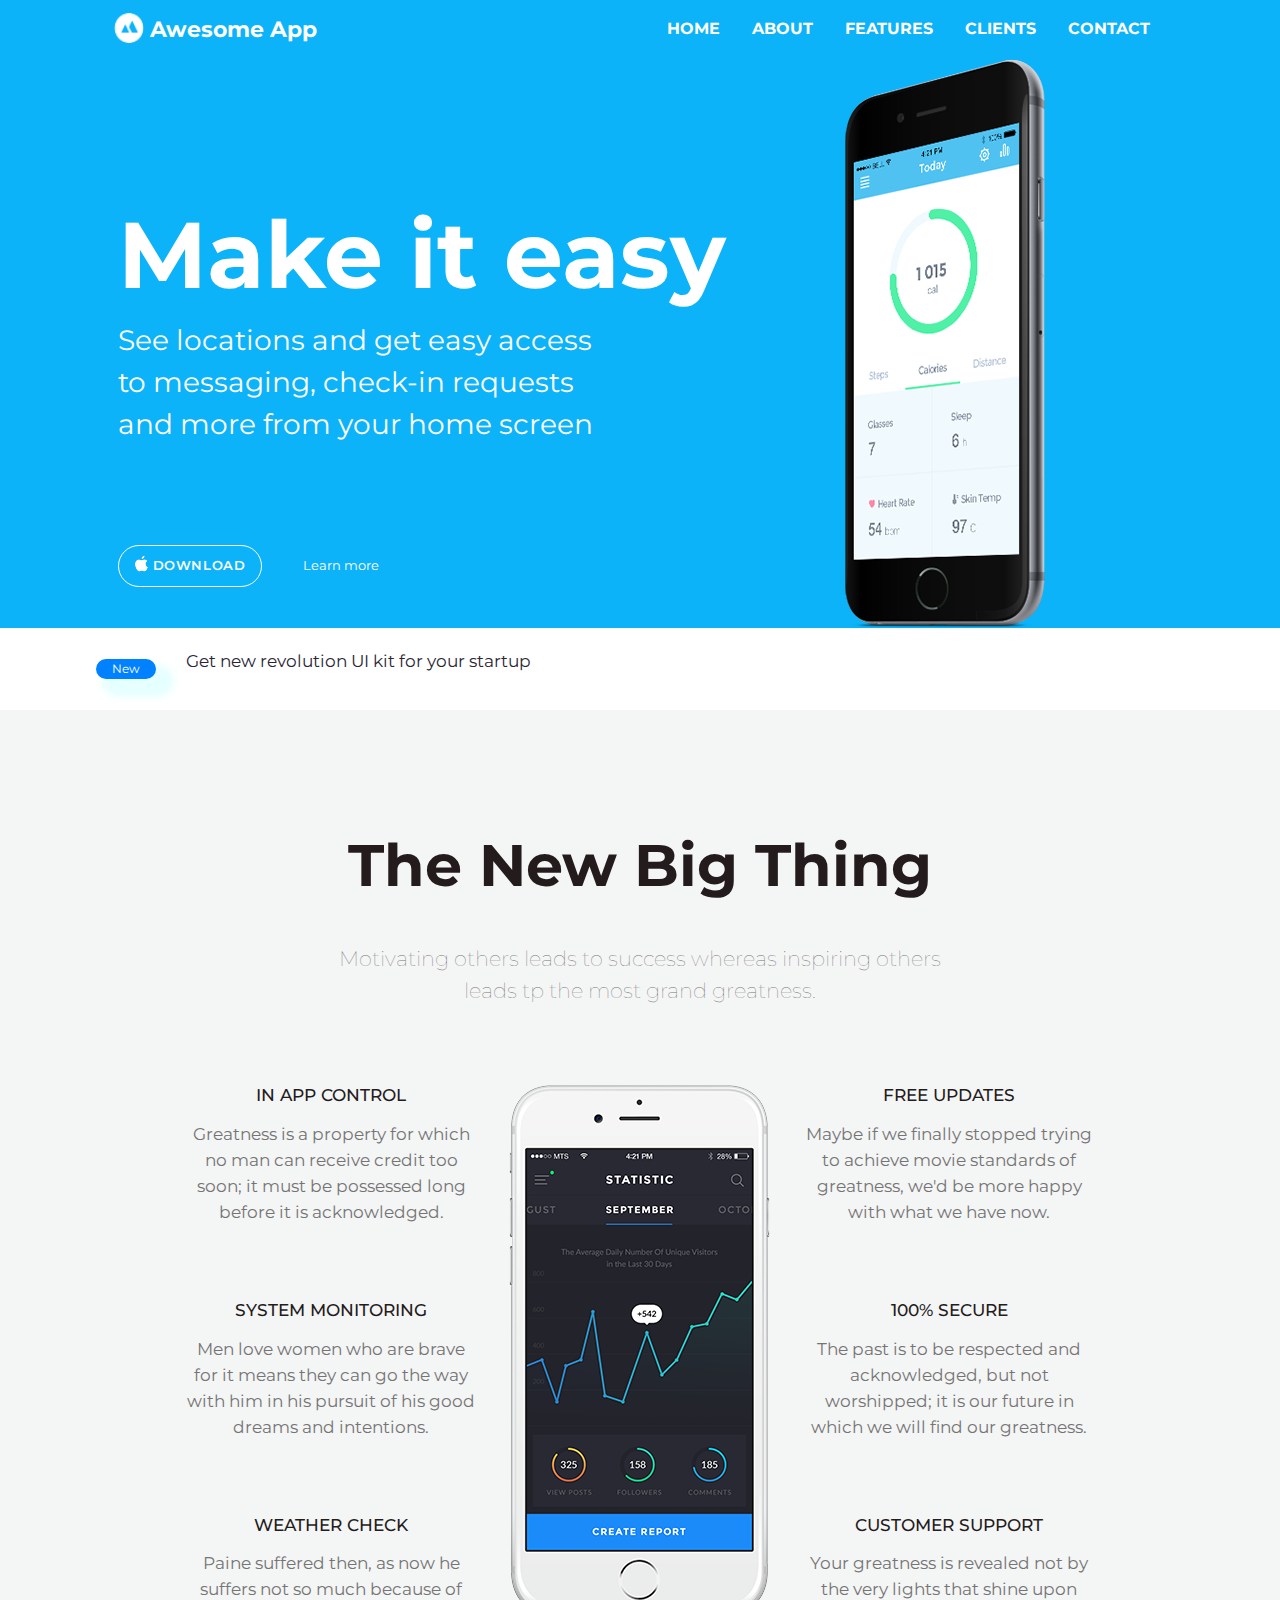
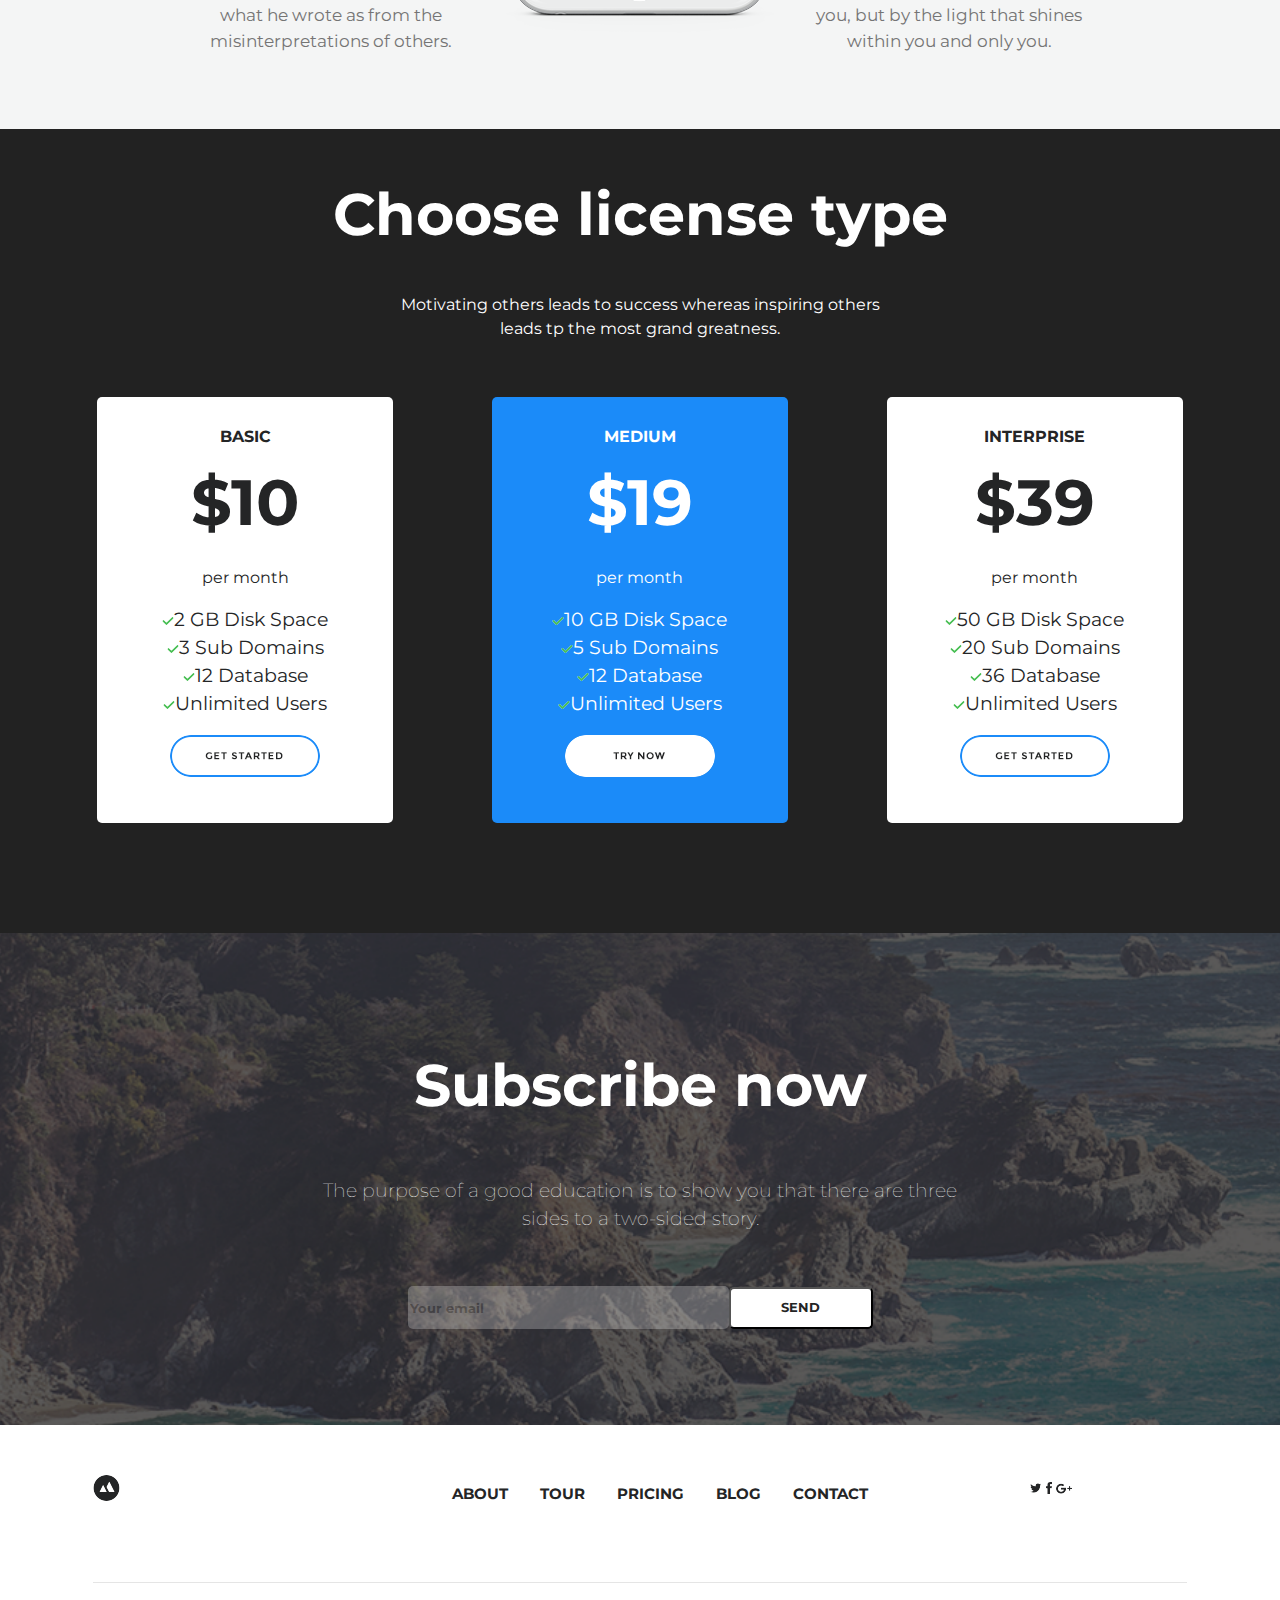
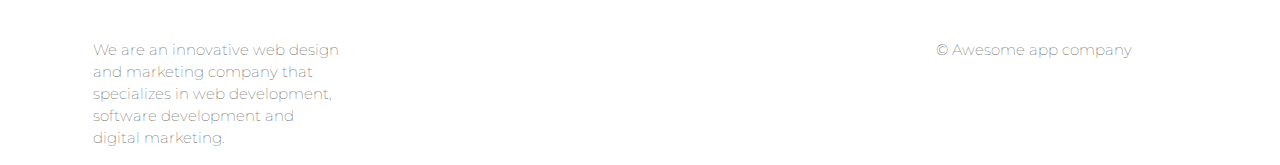
<file: index.html>
<!-- <!doctype html>
<html class="" lang="en">

  <head>
    <meta charset="utf-8">
    <title>Awesome App Website - Week 8</title>

    <meta name="description" content="">
    <meta name="viewport" content="width=device-width, initial-scale=1">

    <link rel="preconnect" href="https://fonts.gstatic.com">
    <link href="https://fonts.googleapis.com/css2?family=Montserrat:wght@100&display=swap" rel="stylesheet">

    <link rel="preconnect" href="https://fonts.gstatic.com">
    <link href="https://fonts.googleapis.com/css2?family=Montserrat:wght@700&display=swap" rel="stylesheet">



    <link rel="stylesheet" href="css/bootstrap.min.css">
    <link rel="stylesheet" href="css/styles.css">

    <script src="https://ajax.googleapis.com/ajax/libs/jquery/3.4.1/jquery.min.js"></script>
    <script src="js/bootstrap.min.js"></script>
    <script src="js/scripts.js"></script>
  </head>



  <!- <div class="container">
    <div class="row justify-content-between">
    <div class="col-4"> -->

        <!-- <font color="#ffffff">  <h4> -->
          <!-- <img src="images/smallcirclelogo.png"> Awesome App -->
        <!-- </h4></font color> -->

    <!-- </div> -->
<!--
  <div class="col-4"> -->

  <!-- <div class="row">
    <div class="col-12"> -->
          <!-- <nav>
              <h4><ul class="nav masthead-nav">
                <li class="active"><a href="#">HOME</a></li>
                <li><a href="#">ABOUT</a></li>
                <li><a href="#">FEATURES</a></li>
                <li><a href="#">CLIENTS</a></li>
                <li><a href="#">CONTACT</a></li>
              </ul><h4>
            </nav>
            </div>
          </div>
        </div> -->


              <!-- <div class="container">
                <div class="row">
                  <div class="col">
                    <br><br><br> -->
              <!-- <div class="inner cover"> -->
              <!-- <font color="#ffffff">
                <div class="col-sm-8"><h1 class="cover-heading">Make it easy</h1>
                <p class="lead">See locations and get easy access <br>to messaging, check-in requests <br>and more from your home screen.</p>
                <p class="lead">
                  <br>  <br>  <br> -->


                  <!-- <div class="col-4"> -->

<!--
                  </div>
                </p>
              </div>
            </div> -->

<!--
            <div class="row hero-image"
            <div class="col-12">
              <img src="images/iphone.png" alt="iphone" class="">
            </div>
            </div> -->


          <!--  <a class="learn" href="#">Learn more</a>
                </div>
                <div class="col-4 phone-app"><img src="images/iphone.png" alt="Image of our phone app">
                </div>
            </div>
            </div>
              <div class="row">
                <div class="col-12 d-flex-justify-content-start align-items-center bar">
                  <button class="new">New</button>
                  <p id="newp">Get new revolution UI kit for your startup</p>
                </div>
              </div>

            <div id="background2">
            <div class="container">
              <div class="row">
                <div class="col">
                  <a href="#" class="button2">NEW</a>&nbsp;&nbsp;&nbsp;<h7>Get new revolution UI kit for your startup</h7>
                </div>
              </div>
              </div>

              <div class="container">

              <div id="background3">
            <div class="container">
                <div class="row">
                  <div class="col">
                    <h1 class="text-center">The New Big Thing</h1><p class="text-center">
                      <h7>Motivating others leads to success whereas inspiring others<br>
                      leads to the most grand greatness. </h7></p>
                      <br><br>
                      <div class="row align-items-center">

    <div class="col" id="background3">

      <strong>IN APP CONTROL</strong><br>
      Greatness is a property for<br>
      which no man can receive<br>
      credit too soon; it must be<br>
      possessed long before it is<br>
      acknowledged.<br><br><br>


      <strong>SYSTEM MONITORING</strong><br>
       Men love women who are<br>
       brave for it means they can<br>go the way with him in his<br>
       pursuit of his good dreams<br>
       and intentions.<br><br><br>

       <strong>WEATHER CHECK</strong><br>
       Paine suffered then, as now<br>
       he suffers not so much be-<br>
       cause of what he wrote as<br>
       from the misinterpretations<br>
       of others.<br>

    </div>
      <div class="col" id="background3">
      <img class="center" src="images/phonecenter.png" alt="iphone">
    </div>
  <div class="col" id="background3">

<strong>FREE UPDATES</strong><br>
Maybe if we finally stopped<br>
trying to achieve movie stan-<br>
dards of greatness, we'd be<br>
more happy with what we<br>
have now.

<br><br><br>
<strong>100% SECURE</strong><br>
The past is to be respected<br>
and acknowledged, but not<br>
worshipped; it is our future in<br>
which we will find our great-<br>
ness.
<br><br><br>

<strong>CUSTOMER SUPPORT</strong><br>
Your greatness is revealed not<br>
by the very lights that shine<br>
upon you, but by the light<br>
that shines within you and<br>
only you.<br>
    </div>
                  </div>
                </div>
                </div>



  <div class="container">
    <div id="background4">

                <br>
                  <div class="container">
              <div class="row">
                <div class="col-12">
                  <h2 class="text-center"><font color="white"><strong>Choose liscense type</strong></font color></h2>
              <div class="container">
              <div id="background4">
                    <center><font color="white">Motivating others leads to success whereas inspiring<br>others leads to the most grand greatness.</font color><br><br></center>


                  <div class="container">
    <div class="d-flex justify-content-around">

                  <div class=""row justify-content-between>
              <div class="col-3 price text-center">
                <h7 class"">BASIC</h7>
                <h3 class="">$10</h3>
                <ul class="mt-25 pl-15 f-20 text-adaptive">
                  <p><img src="images/check.png" alt="green check">&nbsp;&nbsp;2 GB Disk Space</p>
                  <p><img src="images/check.png" alt="green check">&nbsp;&nbsp;3 Sub Domains</p>
                  <p><img src="images/check.png" alt="green check">&nbsp;&nbsp;12 Database</p>
                  <p><img src="images/check.png" alt="green check">&nbsp;&nbsp;Unlimited Users</p>
                  <a href="#" class="button3">GET STARTED</a>


</div></div>

<div class="price alt">
          <div class="mt-35 col-lg-4 col-md-7 col-sm-8">
            <div class="radius6 h-full mw-390 mx-auto pt-20 pb-100 px-25 relative block free fadeUp">
          <div class="f-28 medium title">BASIC</div>

                  <div class="col-3 price text-center">
                  <h7 class"">BASIC</h7>
                  <h3 class="">$10</h3>
                  <ul class="mt-25 pl-15 f-20 text-adaptive">
                  <p><img src="images/check.png" alt="green check">&nbsp;&nbsp;2 GB Disk Space</p>
                  <p><img src="images/check.png" alt="green check">&nbsp;&nbsp;3 Sub Domains</p>
                  <p><img src="images/check.png" alt="green check">&nbsp;&nbsp;12 Database</p>
                  <p><img src="images/check.png" alt="green check">&nbsp;&nbsp;Unlimited Users</p>
                  <a href="#" class="button3">GET STARTED</a>



              </div>
              <div class="col-3 price alt text-center">

              </div>

                </div>

                </div>
              </div>


    <div class="container">

      <div class="price">
        <div class="col-12">

          <div class="price">
                    <div class="mt-35 col-lg-4 col-md-7 col-sm-8">
                      <div class="radius6 h-full mw-390 mx-auto pt-20 pb-100 px-25 relative block free fadeUp">
                    <div class="f-28 medium title">BASIC</div>

                            <div class="col-3 price text-center">
                            <h7 class"">INTERPRISE</h7>
                            <h3 class="">$39</h3>
                            <ul class="mt-25 pl-15 f-20 text-adaptive">
                            <p><img src="images/check.png" alt="green check">&nbsp;&nbsp;50 GB Disk Space</p>
                            <p><img src="images/check.png" alt="green check">&nbsp;&nbsp;20 Sub Domains</p>
                            <p><img src="images/check.png" alt="green check">&nbsp;&nbsp;36 Database</p>
                            <p><img src="images/check.png" alt="green check">&nbsp;&nbsp;Unlimited Users</p>
                            <a href="#" class="button3">GET STARTED</a>


                                      </div>

                                    </div>
                            </div>
                            </div>
          </div>

        </div>
</div>
</div>


<div class="container">
  <div id="background5">
<div class="crossfd">
      <img src="images/cliffs.png" width="100%" alt="cliffs background"/>
  </div> -

    <h2 class="text-center"><font color="white"><strong>Subscribe now</strong></font color></h2>

      <center><font color="white">Motivating others leads to success whereas inspiring<br>others leads to the most grand greatness.</font color><br><br></center>

        <div><center><input type="text" id="pre-email-address" placeholder="Your email" />
                                                <a href="" class="button4" id="pre-signup">SEND</a></center>

        </div>
      </div>

    </div>

	</body>

</html> -->

<!doctype html>
<html class="" lang="en">

  <head>
    <meta charset="utf-8">
    <title>Awesome App Website / Week 8</title>

    <meta name="description" content="">
    <meta name="viewport" content="width=device-width, initial-scale=1">

    <link rel="preconnect" href="https://fonts.gstatic.com">
    <link href="https://fonts.googleapis.com/css2?family=Montserrat:wght@400;600;700&display=swap" rel="stylesheet">

    <link rel="stylesheet" href="css/bootstrap.min.css">
    <link rel="stylesheet" href="css/styles.css">

    <script src="https://ajax.googleapis.com/ajax/libs/jquery/3.4.1/jquery.min.js"></script>
    <script src="js/bootstrap.min.js"></script>
    <script src="js/scripts.js"></script>
  </head>

  <body>
    <nav class="navbar navbar">
      <a class="navbar-brand" href="#">
        <img src="images/circle_logo.png" width="30" height="30" class="d-inline-block align-top" alt="Circle Logo">
        Awesome App</a>
        <ul class="nav justify-content-end">
          <li class="nav-item">
            <a class="nav-link active" href="#">Home</a>
          </li>
          <li class="nav-item">
            <a class="nav-link" href="#">About</a>
          </li>
          <li class="nav-item">
            <a class="nav-link" href="#">Features</a>
          </li>
          <li class="nav-item">
            <a class="nav-link" href="#">Clients</a>
          </li>
          <li class="nav-item">
            <a class="nav-link" href="#">Contact</a>
          </li>
        </ul>
    </nav>

<!--initial row-->
<div class="container">
  <div class="row">
    <div class="col-md-8 pl-5">
      <h1>Make it easy</h1>
      <p class="hero-word">See locations and get easy access <br> to messaging, check-in requests <br> and more from your home screen</p>
      <button class="download"><a class="justify-content-center" href="#" title="download Awesome App"><img class="apple" src="images/apple_white.png" alt="Apple download">Download</a></button>
      <a class="learn" href="#">Learn more</a>
    </div>
    <div class="col-4 phone-app"><img src="images/iphone.png" alt="Phone app">
    </div>
</div>
</div>
  <div class="row">
    <div class="col-12 d-flex-justify-content-start align-items-center bar">
      <button class="new">New</button>
      <p id="newp">Get new revolution UI kit for your startup</p>
    </div>
  </div>

<!--content pieces-->
<div class="row main align-items-center justify-content-center">
  <div class="col-12">
    <h2 class="text-center" id="firsth2">The New Big Thing</h2>
    <p class="text-center content-sub">Motivating others leads to success whereas inspiring others <br> leads tp the most grand greatness.</p>
    <div class="d-flex justify-content-center">
    <div class="col-md-6 col-lg-3 justify-content-center">
       <h3 id="mainh3">In App Control</h3>
       <p id="mainp">Greatness is a property for which no man can receive credit too soon; it must be possessed long before it is acknowledged.</p>
       <h3 id="mainh3">System Monitoring</h3>
       <p id="mainp">Men love women who are brave for it means they can go the way with him in his pursuit of his good dreams and intentions.</p>
       <h3 id="mainh3">Weather Check</h3>
       <p id="mainp">Paine suffered then, as now he suffers not so much because of what he wrote as from the misinterpretations of others.</p>
     </div>
     <div class="col-md-auto justify-content-center iphone">
       <img src="images/iphone2.png" alt="Iphone">
     </div>
     <div class="col-md-6 col-lg-3 justify-content-center">
       <h3 id="mainh3">Free Updates</h3>
       <p id="mainp">Maybe if we finally stopped trying to achieve movie standards of greatness, we'd be more happy with what we have now.</p>
       <h3 id="mainh3">100% Secure</h3>
       <p id="mainp">The past is to be respected and acknowledged, but not worshipped; it is our future in which we will find our greatness.</p>
       <h3 id="mainh3">Customer Support</h3>
       <p id="mainp">Your greatness is revealed not by the very lights that shine upon you, but by the light that shines within you and only you.</p>
     </div>
     </div>
  </div>
</div>

<!--price columns-->
<div class="row-price justify-content-center">
  <div class="col-12">
    <h2 class="text-center">Choose license type</h2>
    <p class="text-center sub">Motivating others leads to success whereas inspiring others <br> leads tp the most grand greatness.</p>
  </div>
  <div class="row justify-content-around mx-5">
    <div class="col-md-6 col-lg-3 price text-center">
      <h3 id=prices>Basic</h3>
      <p id="amount">$10</p>
      <p>per month</p>
      <ul>
        <li><img src="images/ok_icon.png" alt="green checkmark">2 GB Disk Space</li>
        <li><img src="images/ok_icon.png" alt="green checkmark">3 Sub Domains</li>
        <li><img src="images/ok_icon.png" alt="green checkmark">12 Database</li>
        <li><img src="images/ok_icon.png" alt="green checkmark">Unlimited Users</li>
      </ul>
      <button class="pricing"><img src="images/btn_get_started.png" alt="Get started"></button>
    </div>
    <div class="col-md-6 col-lg-3 price blue text-center">
      <h3 id=prices>Medium</h3>
      <p id="amount">$19</p>
      <p>per month</p>
      <ul>
        <li><img src="images/ok_icon.png" alt="green checkmark">10 GB Disk Space</li>
        <li><img src="images/ok_icon.png" alt="green checkmark">5 Sub Domains</li>
        <li><img src="images/ok_icon.png" alt="green checkmark">12 Database</li>
        <li><img src="images/ok_icon.png" alt="green checkmark">Unlimited Users</li>
      </ul>
      <button class="pricing"><img src="images/btn_try.png" alt="Try now"></button>
    </div>
    <div class="col-md-6 col-lg-3 price text-center">
      <h3 id=prices>Interprise</h3>
      <p id="amount">$39</p>
      <p>per month</p>
      <ul>
        <li><img src="images/ok_icon.png" alt="green checkmark">50 GB Disk Space</li>
        <li><img src="images/ok_icon.png" alt="green checkmark">20 Sub Domains</li>
        <li><img src="images/ok_icon.png" alt="green checkmark">36 Database</li>
        <li><img src="images/ok_icon.png" alt="green checkmark">Unlimited Users</li>
      </ul>
      <button class="pricing"><img src="images/btn_get_started.png" alt="Get started"></button>
    </div>
  </div>
</div>

<!--Subscribe-->


<div class="row subscribe align-items-center justify-content-center">
  <div class="col-12">
  <h2 class="text-center" id="subscribeh2">Subscribe now</h2>
    <p class="text-center subscribe-sub">The purpose of a good education is to show you that there are three <br> sides to a two-sided story.</p>
    <!-- <div class="d-flex row flex-row justify-content-center">
      <div class=col-4></div> -->
      <!-- <div class="col-4 justify-content-center m-0"> -->

      <form class="form-inline justify-content-center">
        <!-- <div class="form-group"> -->
        <input type="email" class="entrybox justify-content-start" placeholder="Your email"></input>
        <button class="send">Send</button>
      </div>
      <div class=col-4></div>
    </div>
  </div>
</div>

<!--footer-->
<footer>
  <div class="row justify-content-around">
    <div class="col-2">
      <img src="images/circle_logo_black.png">
    </div>

    <nav class="nav-item col-8 d-flex justify-content-around">
      <ul class="d-flex justify-content-around footer-links">
        <li class="nav-item">
          <a class="nav-link footie" href="#">About</a>
        </li>
        <li class="nav-item">
          <a class="nav-link footie" href="#">Tour</a>
        </li>
        <li class="nav-item">
          <a class="nav-link footie" href="#">Pricing</a>
        </li>
        <li class="nav-item">
          <a class="nav-link footie" href="#">Blog</a>
        </li>
        <li class="nav-item">
          <a class="nav-link footie" href="#">Contact</a>
        </li>
      </ul>
    </nav>
    <div class="col-2 justify-content-end">
      <img src="images/twitter.png" alt="Twitter">
      <img src="images/facebook.png" alt="Facebook">
      <img src="images/google.png" alt="Google Plus">
    </div>
  </div>

  <hr>

  <div class="row justify-content-around about-us">
    <div class="col-md-6 col-lg-3 justify-content-start">
      <p>We are an innovative web design and marketing company that specializes in web development, software development and digital marketing.</p>
    </div>
    <div class="col-6 justify-content-center">
    </div>
    <div class="col-md-6 col-lg-3 justify-content-end">
      <p>© Awesome app company</p>
    </div>
  </div>

</footer>

	</body>

</html>
</file>
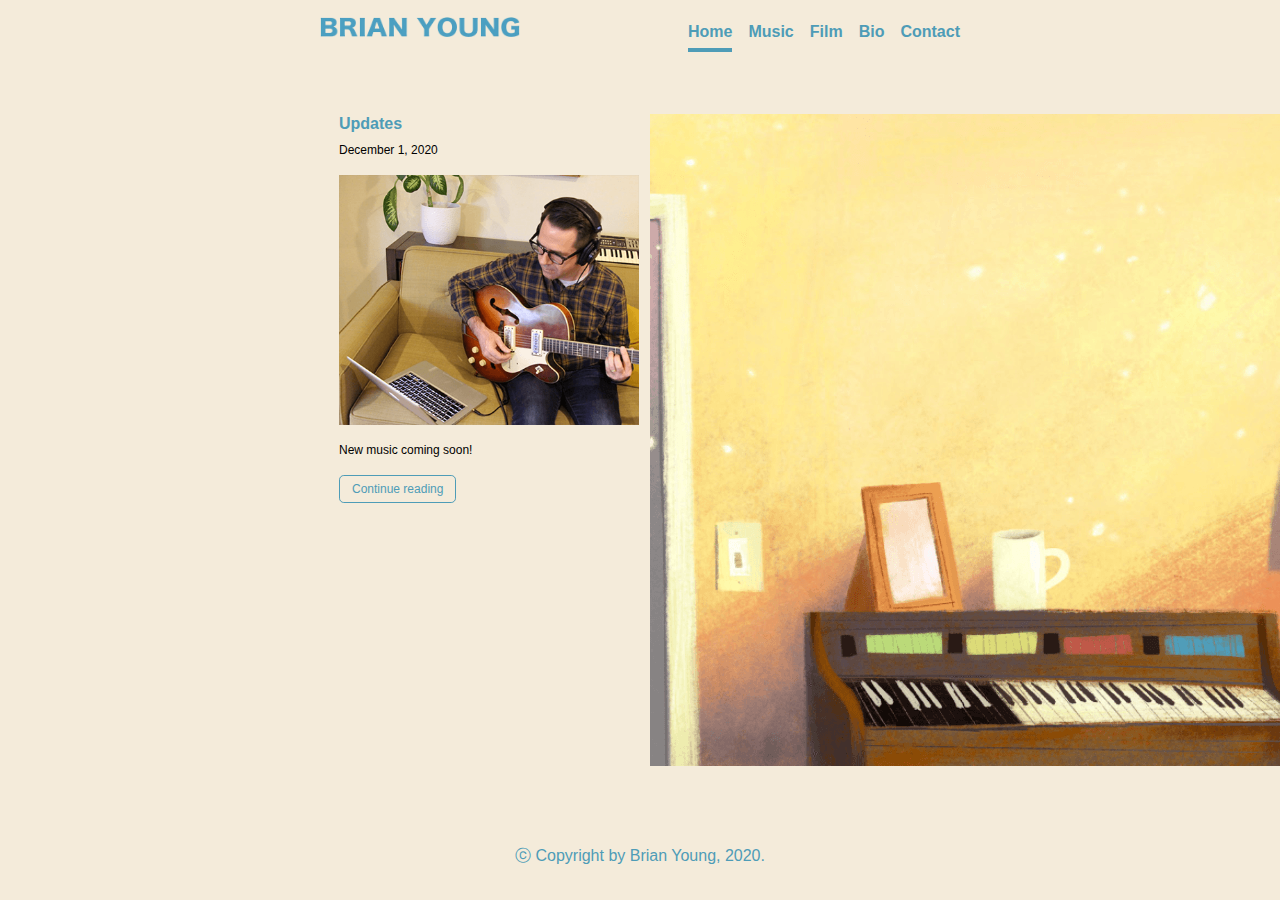
<file: index/index.html>
<!doctype html>
<html class="" lang="en">

  <head>
    <meta charset="utf-8">

    <title>Music by Brian Young</title>

    <meta name="description" content="">
    <meta name="viewport" content="width=device-width, initial-scale=1">

    <link rel="stylesheet" href="css/bootstrap.min.css">
    <link rel="stylesheet" href="css/styles.css">

    <link rel="preconnect" href="https://fonts.gstatic.com">
    <link href="https://fonts.googleapis.com/css2?family=Montserrat:wght@400;600;700&display=swap" rel="stylesheet">


    <script src="https://ajax.googleapis.com/ajax/libs/jquery/3.4.1/jquery.min.js"></script>
    <script src="js/bootstrap.min.js"></script>
    <script src="js/scripts.js"></script>
  </head>
  <body>
  <body class="text-center">

      <div class="cover-container d-flex h-100 p-3 mx-auto flex-column">
        <header class="masthead mb-auto">
          <div class="inner">
            <h3 class="masthead-brand"><img src="images/logo.png" alt="BRIAN YOUNG" height="100%" width="200"></h3>
            <nav class="nav nav-masthead justify-content-center">
              <a class="nav-link active" href="http://musicbybrianyoung.com/index.html">Home</a>
              <a class="nav-link" href="http://musicbybrianyoung.com/music">Music</a>
              <a class="nav-link" href="http://musicbybrianyoung.com/film">Film</a>
              <a class="nav-link" href="http://musicbybrianyoung.com/bio">Bio</a>
              <a class="nav-link" href="http://musicbybrianyoung.com/contact">Contact</a>
            </nav>
          </div>
        </header>

        <main role="main" class="inner cover">

          <div class="row">
  <div class="column" style="background-color: transparent;">
    <h3 class="cover-heading">Updates</h3>
    <p class="lead">December 1, 2020</p>
    <p><img src="images/brian1.png" alt="Brian playing guitar and recording" height="250" width="300"></p>
    <p class="lead">New music coming soon!</p>

    <p class="lead">
      <a href="http://musicbybrianyoung.com/updates" class="btn btn-lg btn-secondary">Continue reading</a>
    </p>
  </div>
  <div class="column" style="background-color: transparent;">
    <p><img src="images/cover1.png" alt="Albumn Cover"</p>
  </div>
</div>


        </main>

        <footer class="mastfoot mt-auto">
          <div class="inner">
            <p>ⓒ Copyright by Brian Young, 2020</a>.</p>
          </div>
        </footer>
      </div>


	</body>
</html>
</file>
<file: css/styles.css>
body {
  font-family: 'Montserrat', sans-serif;
  background: #0cb3f8;
  /* Menu bar */
  /*top container*/
  /*end top container*/
  /*content beginning*/
  /*pricing container*/
  /*subscribe*/
  /*footer*/ }
  body .navbar {
    color: white;
    font-weight: 700;
    margin-left: 98px;
    margin-right: 98px; }
  body .navbar-brand {
    color: white;
    font-size: 16.39pt; }
  body .nav-link {
    font-size: 12pt;
    color: white;
    text-transform: uppercase;
    text-decoration: none; }
  body .nav-link:hover {
    border-bottom: 3px solid white; }
  body h1 {
    font-size: 70pt;
    font-weight: bold;
    color: white;
    margin-top: 140px; }
  body .hero-word {
    font-size: 21pt;
    color: white;
    margin-bottom: 100px; }
  body .learn {
    font-size: 10pt;
    color: white;
    padding: 2px;
    margin-left: 35px; }
  body .learn:hover {
    color: white;
    text-decoration: none;
    border-bottom: 3px solid white; }
  body .download {
    height: 42px;
    width: 144px;
    border: 1px solid white;
    border-radius: 42px;
    background: none;
    display: inline-block;
    padding: 10px;
    text-align: center;
    text-decoration: none;
    text-transform: uppercase;
    color: white;
    font-size: 10pt;
    font-weight: 600;
    letter-spacing: 0.04em; }
    body .download a {
      text-decoration: none;
      color: white; }
  body .apple {
    padding-right: 5px;
    margin-top: -5px; }
  body .btn-hover {
    height: 42px;
    width: 144px;
    border: 1px solid white;
    border-radius: 42px;
    background: white;
    display: inline-block;
    padding: 10px;
    text-align: center;
    text-decoration: none;
    text-transform: uppercase;
    color: #242526;
    font-size: 10pt;
    font-weight: 600;
    letter-spacing: 0.04em; }
    body .btn-hover a {
      color: #242526;
      text-decoration: none; }
    body .btn-hover img {
      float: right;
      padding-top: 44px;
      padding-top: 44px;
      right: 0%;
      margin-bottom: -30px; }
  body .bar {
    color: #292534;
    font-size: 13pt;
    display: inline-flex;
    vertical-align: middle;
    background: white;
    width: 100%; }
  body .new {
    width: 60px;
    height: 20px;
    background: #0081ff;
    box-shadow: 12px 12px 6px 6px rgba(129, 255, 253, 0.2);
    border: none;
    border-radius: 20px;
    color: white;
    font-size: 9pt;
    font-transform: uppercase;
    margin-right: 30px;
    margin-left: 96px; }
  body #newp {
    padding-top: 20px;
    padding-bottom: 20px; }
  body .main {
    background: #f4f5f5;
    color: #242526; }
  body #firsth2 {
    color: #241b1c;
    margin-top: 70px; }
  body .content-sub {
    color: #747474;
    font-size: 15.99pt;
    font-weight: lighter;
    margin-bottom: 78px; }
  body #mainh3 {
    color: #241b1c;
    font-size: 13pt;
    text-transform: uppercase;
    text-align: center;
    margin-bottom: 15px; }
  body #mainp {
    color: #747474;
    font-size: 13pt;
    text-align: center;
    margin-bottom: 75px; }
  body .iphone {
    margin-bottom: -40px; }
  body .row-price {
    background: #222222;
    color: white; }
  body h2 {
    font-size: 44pt;
    font-weight: bold;
    padding-top: 50px;
    padding-bottom: 35px; }
  body #prices {
    font-size: 12pt;
    font-weight: bold;
    text-transform: uppercase; }
  body .price {
    background: white;
    border-radius: 5px;
    padding-top: 30px;
    padding-bottom: 45px;
    margin-bottom: 110px;
    margin-top: 40px;
    color: #242526; }
    body .price.blue {
      background: #1b8bf9;
      color: white; }
  body .price ul {
    padding: 0;
    padding-inline-start: 0;
    list-style-type: none;
    font-size: 14pt;
    font-weight: normal; }
  body .price p {
    font-size: 12pt;
    font-weight: normal; }
  body .pricing {
    background: none;
    border: none; }
  body #amount {
    font-size: 48pt;
    font-weight: bold; }
  body #sub {
    font-size: 16pt;
    color: #bcc6d0;
    font-weight: lighter;
    padding-bottom: 40px; }
  body .subscribe {
    background-image: url(../images/cliffs.png);
    background-size: cover;
    color: white; }
  body #subscribeh2 {
    color: white;
    margin-top: 67px; }
  body .subscribe-sub {
    font-size: 14pt;
    font-weight: lighter;
    margin-top: 22px;
    margin-bottom: 53px; }
  body .subscribe .form-inline {
    padding-left: 30px;
    padding-right: 30px; }
  body .entrybox {
    width: 321px;
    height: 43px;
    border-radius: 5px;
    opacity: .25;
    border: none;
    color: white;
    font-size: 10pt;
    font-weight: bold;
    margin-bottom: 96px; }
  body .send {
    width: 144px;
    height: 42px;
    background: white;
    border-radius: 5px;
    color: #242525;
    font-size: 10pt;
    font-weight: bold;
    text-transform: uppercase;
    margin-bottom: 96px; }
  body footer {
    background: white;
    color: #242526;
    padding-top: 50px;
    padding-left: 93px;
    padding-right: 93px; }
  body .footer-links {
    display: flex;
    flex-direction: row;
    list-style-type: none;
    color: #242526; }
  body .footie {
    text-decoration: none;
    color: #242526;
    font-size: 11pt;
    font-weight: bold;
    padding-bottom: 45px; }
  body .about-us {
    font-size: 11pt;
    font-weight: lighter;
    padding-top: 40px; }
</file>
<file: index/css/styles.css>
/*
 * Globals
 */
/* Links */
a,
a:focus,
a:hover {
  color: #4e9cb7; }

/* Custom default button */
.btn-secondary,
.btn-secondary:hover,
.btn-secondary:focus {
  color: #333;
  text-shadow: none;
  /* Prevent inheritance from `body` */
  background-color: #f4ebda;
  border: .05rem solid #fff; }

/*
 * Base structure
 */
html,
body {
  height: 100%;
  background-color: #f4ebda; }

body {
  display: -ms-flexbox;
  display: -webkit-box;
  display: flex;
  -ms-flex-pack: center;
  -webkit-box-pack: center;
  justify-content: center;
  color: #000;
  text-shadow: 0 rgba(0, 0, 0, 0.5); }

.cover-container {
  max-width: 42em; }

/*
 * Header
 */
.masthead {
  margin-bottom: 0; }

.masthead-brand {
  margin-bottom: 0; }

.nav-masthead .nav-link {
  padding: .25rem 0;
  font-weight: 650;
  color: #4e9cb7;
  border-bottom-color: #4e9cb7;
  background-color: transparent;
  border-bottom: .25rem solid transparent; }

.nav-masthead .nav-link:hover,
.nav-masthead .nav-link:focus {
  border-bottom-color: rgba(255, 255, 255, 0.25); }

.nav-masthead .nav-link + .nav-link {
  margin-left: 1rem; }

.nav-masthead .active {
  color: #4e9cb7;
  border-bottom-color: #4e9cb7; }

@media (min-width: 48em) {
  .masthead-brand {
    float: left; }
  .nav-masthead {
    float: right; } }

/*
 * Cover
 */
.cover {
  padding: 0 1.5rem; }

.cover .btn-lg {
  padding: .25rem .75rem;
  font-weight: 300;
  color: #4e9cb7;
  border-color: #4e9cb7;
  font-size: 1em; }

.btn:hover {
  color: #fff;
  background-color: #4e9cb7; }

/*
 * Footer
 */
.mastfoot {
  color: #4e9cb7; }

.column {
  float: left;
  width: 50%; }

/* Clear floats after the columns */
.row:after {
  content: "";
  display: table;
  clear: both; }

/* Create two equal columns that floats next to each other */
.column {
  float: left;
  width: 50%;
  padding: 10px; }

/* Clear floats after the columns */
.row:after {
  content: "";
  display: table;
  clear: both; }

.h3, h3 {
  font-size: 1rem;
  color: #4e9cb7;
  text-align: left;
  font-weight: 600; }

.lead {
  font-size: .75rem;
  font-weight: 300;
  text-align-last: left; }
</file>
